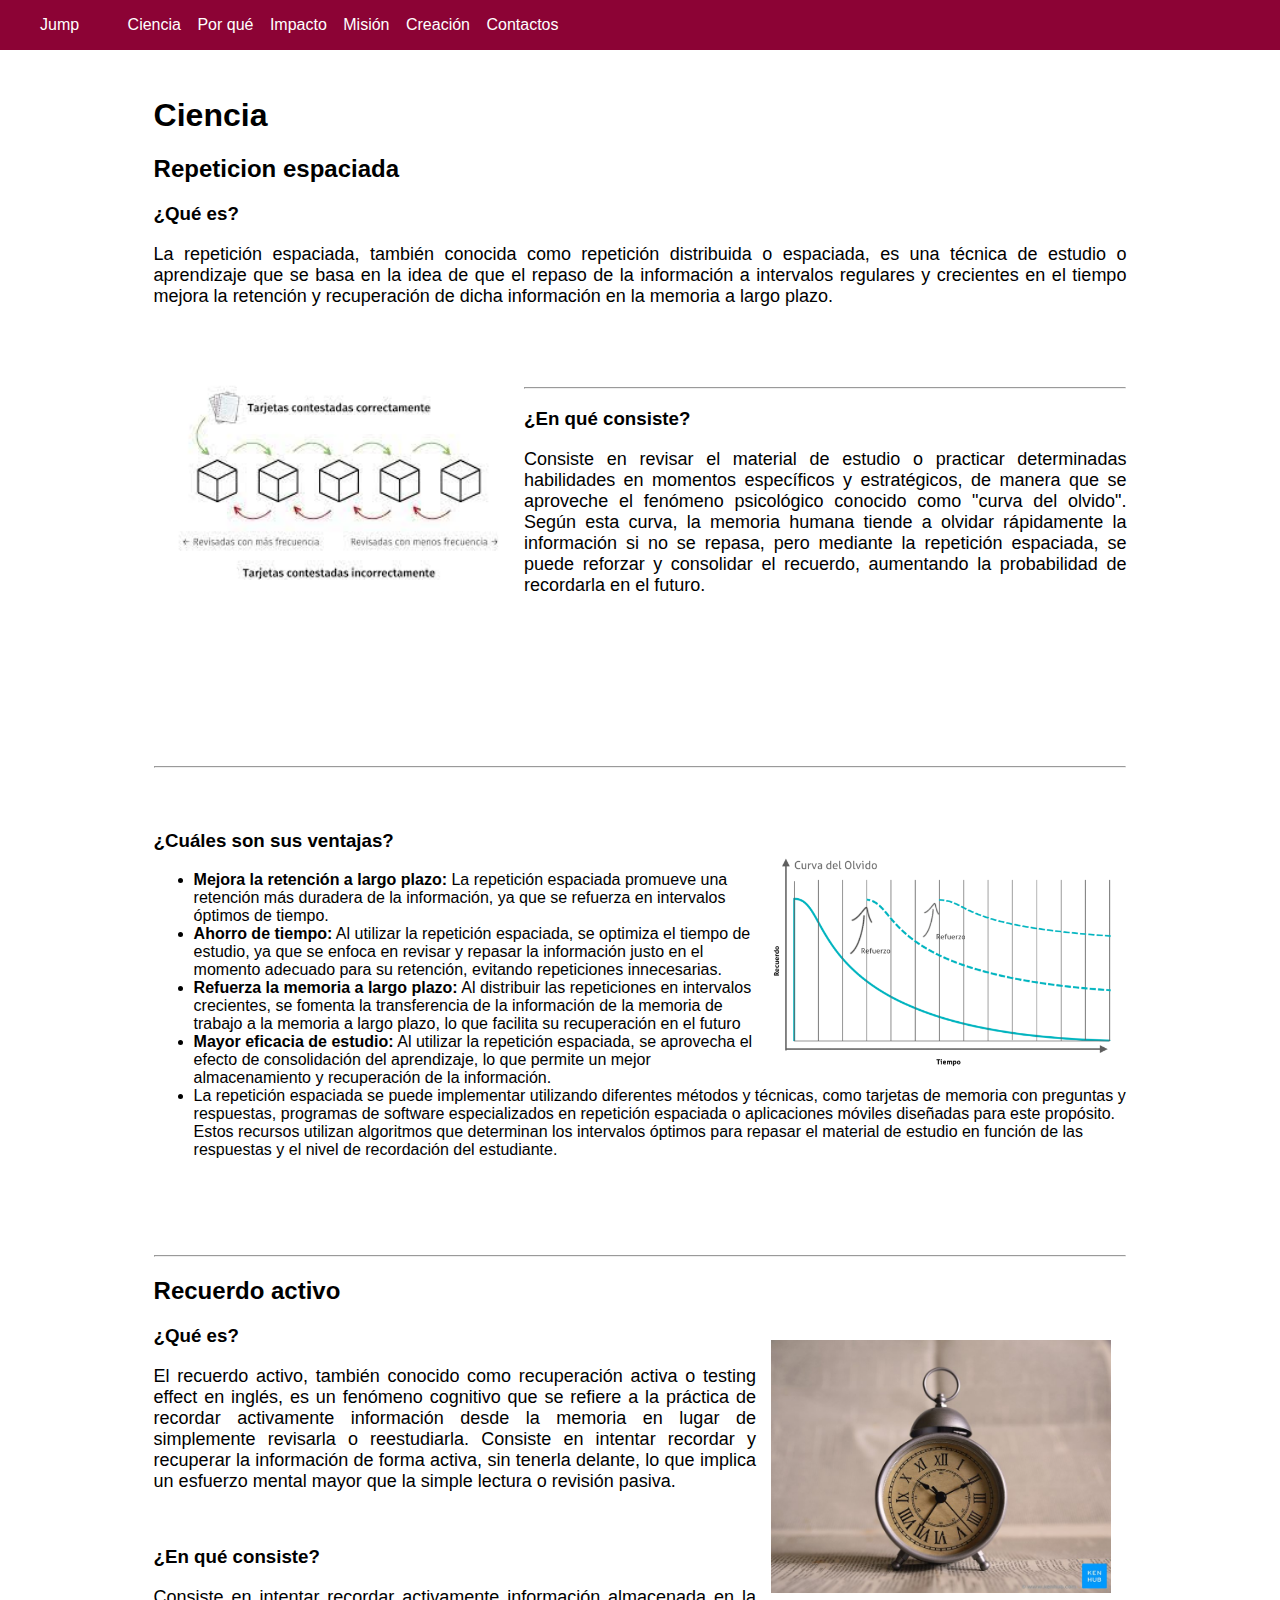
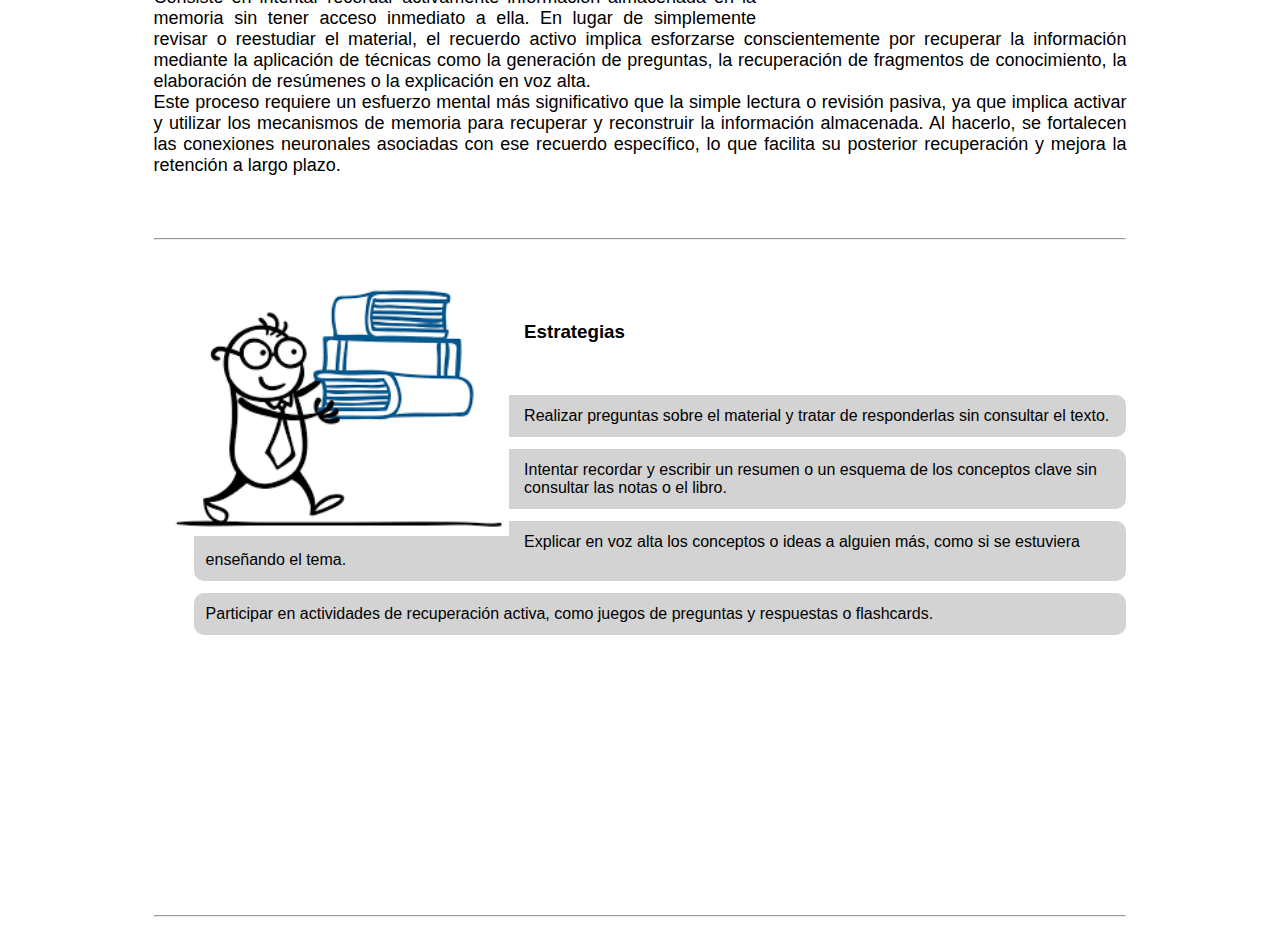
<file: ciencia.html>
<html>
  <head>
    <link rel="stylesheet" href="global.css" />
    <link rel="stylesheet" href="ciencia.css" />
  </head>
  <body>
    <header>
      <nav>
        <ul>
          <li><a href="index.html" id="main-logo">Jump</a></li>
          <li><a href="ciencia.html">Ciencia</a></li>
          <li><a href="justificacion.html">Por qué</a></li>
          <li><a href="resultados.html">Impacto</a></li>
          <li><a href="mision.html">Misión</a></li>
          <li><a href="creacion.html">Creación</a></li>
          <li><a href="#contactos">Contactos</a></li>
        </ul>
      </nav>
    </header>
    <main>
      <h1>Ciencia</h1>
      <div>
        <h2>Repeticion espaciada</h2>
        <div>
          <h3>¿Qué es?</h3>
          <p>
            La repetición espaciada, también conocida como repetición
            distribuida o espaciada, es una técnica de estudio o aprendizaje que
            se basa en la idea de que el repaso de la información a intervalos
            regulares y crecientes en el tiempo mejora la retención y
            recuperación de dicha información en la memoria a largo plazo.
          </p>
          <br /><br />
          <img
            src="recursos/3.jpg"
            style="width: 35%; float: left; padding: 15px"
          />
          <br />
        </div>
        <hr />
        <div>
          <h3>¿En qué consiste?</h3>
          <p>
            Consiste en revisar el material de estudio o practicar determinadas
            habilidades en momentos específicos y estratégicos, de manera que se
            aproveche el fenómeno psicológico conocido como "curva del olvido".
            Según esta curva, la memoria humana tiende a olvidar rápidamente la
            información si no se repasa, pero mediante la repetición espaciada,
            se puede reforzar y consolidar el recuerdo, aumentando la
            probabilidad de recordarla en el futuro.
          </p>
          <br /><br /><br /><br /><br /><br /><br /><br />
          <hr />
          <br /><br />
        </div>
        <div>
          <img
            src="recursos/8.png"
            style="width: 35%; float: right; padding: 15px"
          />
          <h3>¿Cuáles son sus ventajas?</h3>

          <ul>
            <li>
              <b>Mejora la retención a largo plazo:</b> La repetición espaciada
              promueve una retención más duradera de la información, ya que se
              refuerza en intervalos óptimos de tiempo.
            </li>
            <li>
              <b>Ahorro de tiempo:</b> Al utilizar la repetición espaciada, se
              optimiza el tiempo de estudio, ya que se enfoca en revisar y
              repasar la información justo en el momento adecuado para su
              retención, evitando repeticiones innecesarias.
            </li>
            <li>
              <b>Refuerza la memoria a largo plazo:</b> Al distribuir las
              repeticiones en intervalos crecientes, se fomenta la transferencia
              de la información de la memoria de trabajo a la memoria a largo
              plazo, lo que facilita su recuperación en el futuro
            </li>
            <li>
              <b>Mayor eficacia de estudio:</b> Al utilizar la repetición
              espaciada, se aprovecha el efecto de consolidación del
              aprendizaje, lo que permite un mejor almacenamiento y recuperación
              de la información.
            </li>
            <li>
              La repetición espaciada se puede implementar utilizando diferentes
              métodos y técnicas, como tarjetas de memoria con preguntas y
              respuestas, programas de software especializados en repetición
              espaciada o aplicaciones móviles diseñadas para este propósito.
              Estos recursos utilizan algoritmos que determinan los intervalos
              óptimos para repasar el material de estudio en función de las
              respuestas y el nivel de recordación del estudiante.
            </li>
          </ul>
        </div>
      </div>
      <br /><br /><br /><br />
      <hr />
      <div>
        <h2>Recuerdo activo</h2>
        <img
          src="recursos/r.jpg"
          style="width: 35%; float: right; padding: 15px"
        />
        <h3>¿Qué es?</h3>
        <p>
          El recuerdo activo, también conocido como recuperación activa o
          testing effect en inglés, es un fenómeno cognitivo que se refiere a la
          práctica de recordar activamente información desde la memoria en lugar
          de simplemente revisarla o reestudiarla. Consiste en intentar recordar
          y recuperar la información de forma activa, sin tenerla delante, lo
          que implica un esfuerzo mental mayor que la simple lectura o revisión
          pasiva.
        </p>
        <br />
        <h3>¿En qué consiste?</h3>
        <p>
          Consiste en intentar recordar activamente información almacenada en la
          memoria sin tener acceso inmediato a ella. En lugar de simplemente
          revisar o reestudiar el material, el recuerdo activo implica
          esforzarse conscientemente por recuperar la información mediante la
          aplicación de técnicas como la generación de preguntas, la
          recuperación de fragmentos de conocimiento, la elaboración de
          resúmenes o la explicación en voz alta.<br />

          Este proceso requiere un esfuerzo mental más significativo que la
          simple lectura o revisión pasiva, ya que implica activar y utilizar
          los mecanismos de memoria para recuperar y reconstruir la información
          almacenada. Al hacerlo, se fortalecen las conexiones neuronales
          asociadas con ese recuerdo específico, lo que facilita su posterior
          recuperación y mejora la retención a largo plazo.
        </p>
        <br /><br />
        <hr />
        <br />
        <img
          src="recursos/6.png"
          style="width: 35%; float: left; padding: 15px"
        />
        <br /><br />
        <h3>Estrategias</h3>
        <br />
        <ol>
          <li>
            Realizar preguntas sobre el material y tratar de responderlas sin
            consultar el texto.
          </li>
          <li>
            Intentar recordar y escribir un resumen o un esquema de los
            conceptos clave sin consultar las notas o el libro.
          </li>
          <li>
            Explicar en voz alta los conceptos o ideas a alguien más, como si se
            estuviera enseñando el tema.
          </li>
          <li>
            Participar en actividades de recuperación activa, como juegos de
            preguntas y respuestas o flashcards.
          </li>
          <br /><br /><br /><br /><br /><br /><br /><br /><br /><br /><br /><br /><br /><br />
        </ol>
        <hr />
      </div>
    </main>
  </body>
</html>
</file>
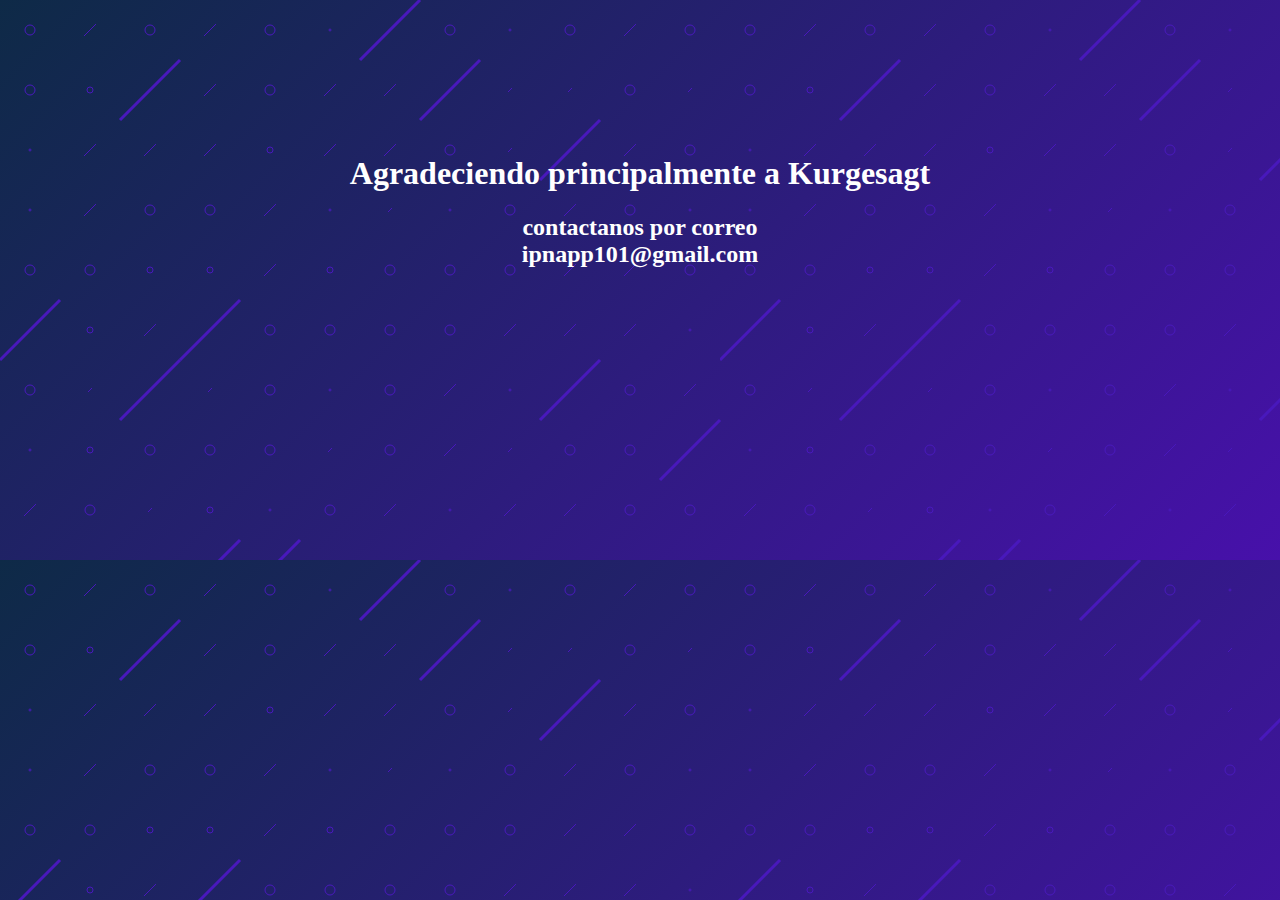
<file: contacto.html>
<html>
<head>
<link rel="stylesheet" href="estilo1.css">
</head>
<body text=white>
 <br><br><br><br><br><br><br><h1 align="center"> Agradeciendo principalmente a Kurgesagt</h1>
 <h2 align="center"> contactanos por correo <br> <b>ipnapp101@gmail.com</b> </h2>
</body>
</html>
</file>
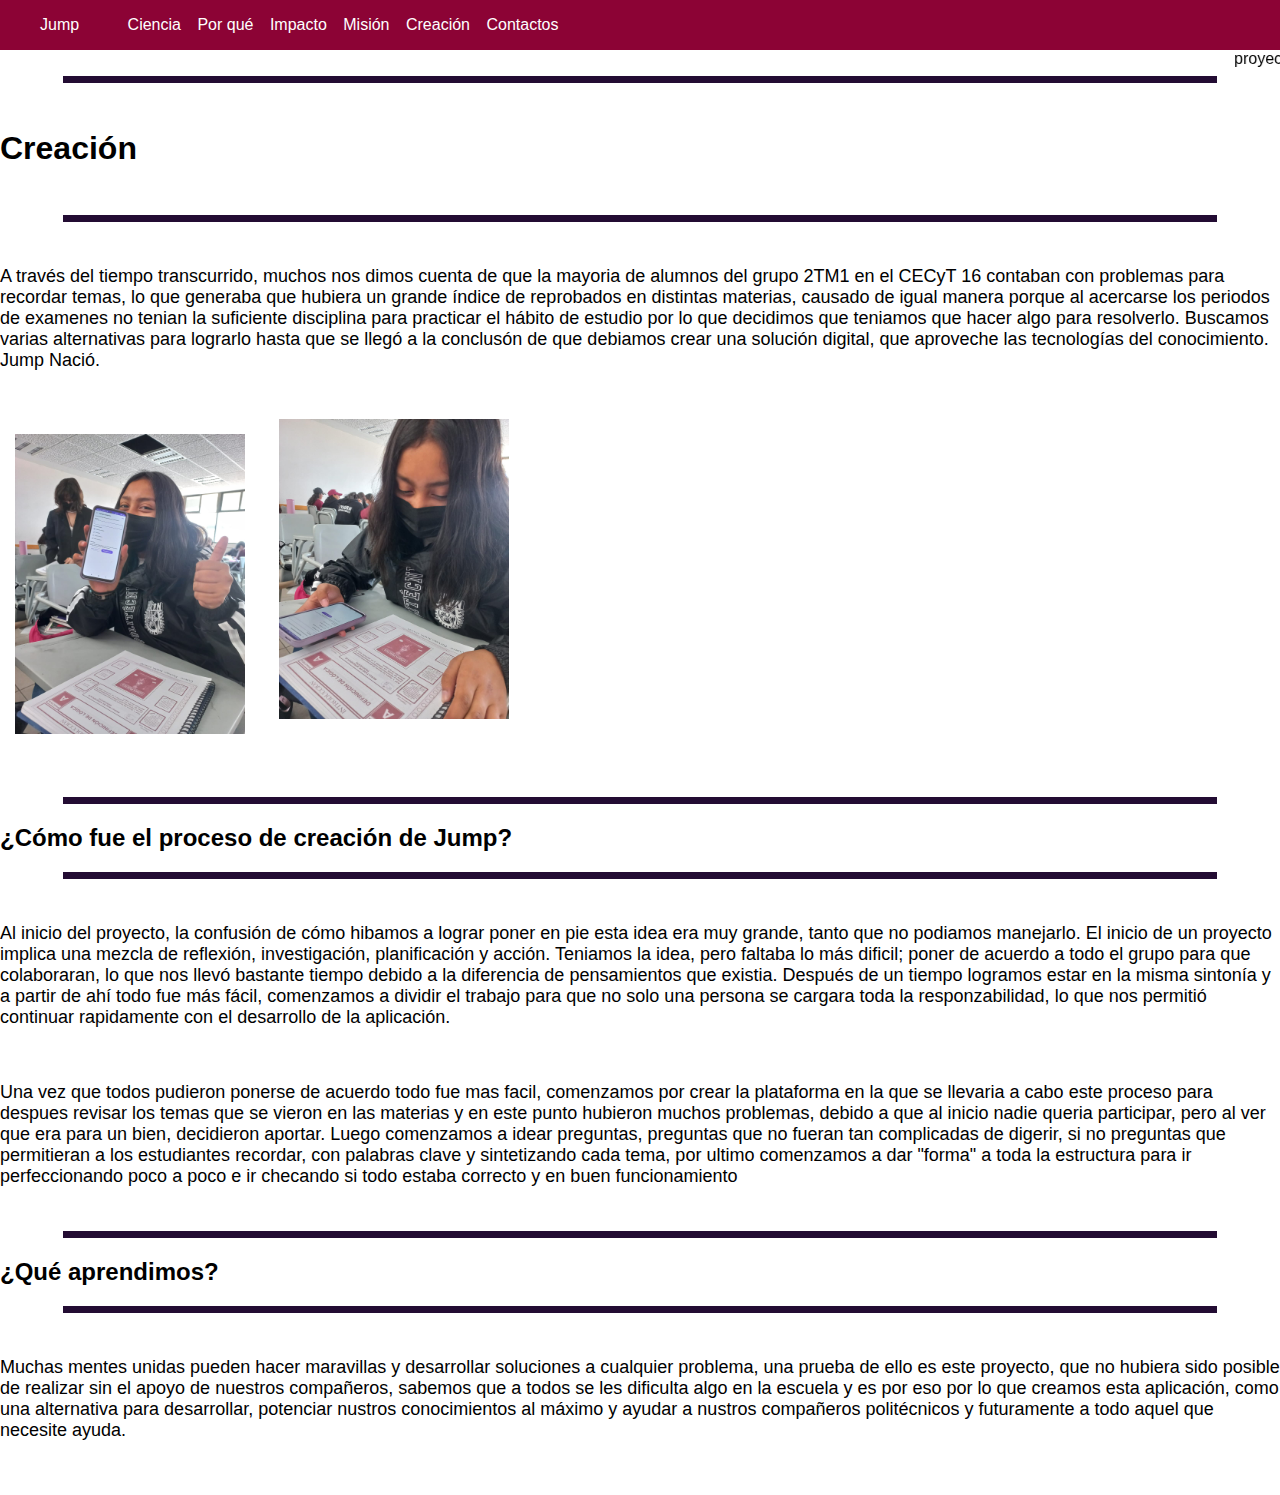
<file: creacion.html>
<html>
  <head>
    <title>hobbies fanny</title>
    <link href="global.css" rel="stylesheet" />
  </head>
  <body>
    <header>
      <nav>
        <ul>
          <li><a href="index.html" id="main-logo">Jump</a></li>
          <li><a href="ciencia.html">Ciencia</a></li>
          <li><a href="justificacion.html">Por qué</a></li>
          <li><a href="resultados.html">Impacto</a></li>
          <li><a href="mision.html">Misión</a></li>
          <li><a href="creacion.html">Creación</a></li>
          <li><a href="#contactos">Contactos</a></li>
        </ul>
      </nav>
    </header>
    <marquee direction="left"
      >proyecto para contribuir al aprendizaje de los alumnos "JUMP"</marquee
    >

    <hr COLOR="230C33" size="7%" width="90%" />
    <br />

    <h1>Creación</h1>
    <br />
    <hr COLOR="230C33" size="7%" width="90%" />
    <br />

    <p>
      A través del tiempo transcurrido, muchos nos dimos cuenta de que la
      mayoria de alumnos del grupo 2TM1 en el CECyT 16 contaban con problemas
      para recordar temas, lo que generaba que hubiera un grande índice de
      reprobados en distintas materias, causado de igual manera porque al
      acercarse los periodos de examenes no tenian la suficiente disciplina para
      practicar el hábito de estudio por lo que decidimos que teniamos que hacer
      algo para resolverlo. Buscamos varias alternativas para lograrlo hasta que
      se llegó a la conclusón de que debiamos crear una solución digital, que
      aproveche las tecnologías del conocimiento. Jump Nació.
    </p>

    <img
      src="E.jpg"
      alt="Arleth probando nuestra aplicación"
      width="230"
      height="300"
      hspace="15"
      vspace="15"
    />
    <img
      src="D.jpg"
      alt="Arleth sacando información de las tablas de verdad"
      width="230"
      height="300"
      hspace="15"
      vspace="30"
    />
    <br />
    <br />
    <br />
    <hr COLOR="230C33" size="7%" width="90%" />
    <h2>¿Cómo fue el proceso de creación de Jump?</h2>
    <hr COLOR="230C33" size="7%" width="90%" />
    <br />
    <p>
      Al inicio del proyecto, la confusión de cómo hibamos a lograr poner en pie
      esta idea era muy grande, tanto que no podiamos manejarlo. El inicio de un
      proyecto implica una mezcla de reflexión, investigación, planificación y
      acción. Teniamos la idea, pero faltaba lo más dificil; poner de acuerdo a
      todo el grupo para que colaboraran, lo que nos llevó bastante tiempo
      debido a la diferencia de pensamientos que existia. Después de un tiempo
      logramos estar en la misma sintonía y a partir de ahí todo fue más fácil,
      comenzamos a dividir el trabajo para que no solo una persona se cargara
      toda la responzabilidad, lo que nos permitió continuar rapidamente con el
      desarrollo de la aplicación.
    </p>
    <br />
    <p>
      Una vez que todos pudieron ponerse de acuerdo todo fue mas facil,
      comenzamos por crear la plataforma en la que se llevaria a cabo este
      proceso para despues revisar los temas que se vieron en las materias y en
      este punto hubieron muchos problemas, debido a que al inicio nadie queria
      participar, pero al ver que era para un bien, decidieron aportar. Luego
      comenzamos a idear preguntas, preguntas que no fueran tan complicadas de
      digerir, si no preguntas que permitieran a los estudiantes recordar, con
      palabras clave y sintetizando cada tema, por ultimo comenzamos a dar
      "forma" a toda la estructura para ir perfeccionando poco a poco e ir
      checando si todo estaba correcto y en buen funcionamiento
    </p>

    <br />
    <hr COLOR="230C33" size="7%" width="90%" />
    <h2>¿Qué aprendimos?</h2>
    <hr COLOR="230C33" size="7%" width="90%" />
    <br />
    <p>
      Muchas mentes unidas pueden hacer maravillas y desarrollar soluciones a
      cualquier problema, una prueba de ello es este proyecto, que no hubiera
      sido posible de realizar sin el apoyo de nuestros compañeros, sabemos que
      a todos se les dificulta algo en la escuela y es por eso por lo que
      creamos esta aplicación, como una alternativa para desarrollar, potenciar
      nustros conocimientos al máximo y ayudar a nustros compañeros politécnicos
      y futuramente a todo aquel que necesite ayuda.
    </p>
    <br /><br />
  </body>
</html>
</file>
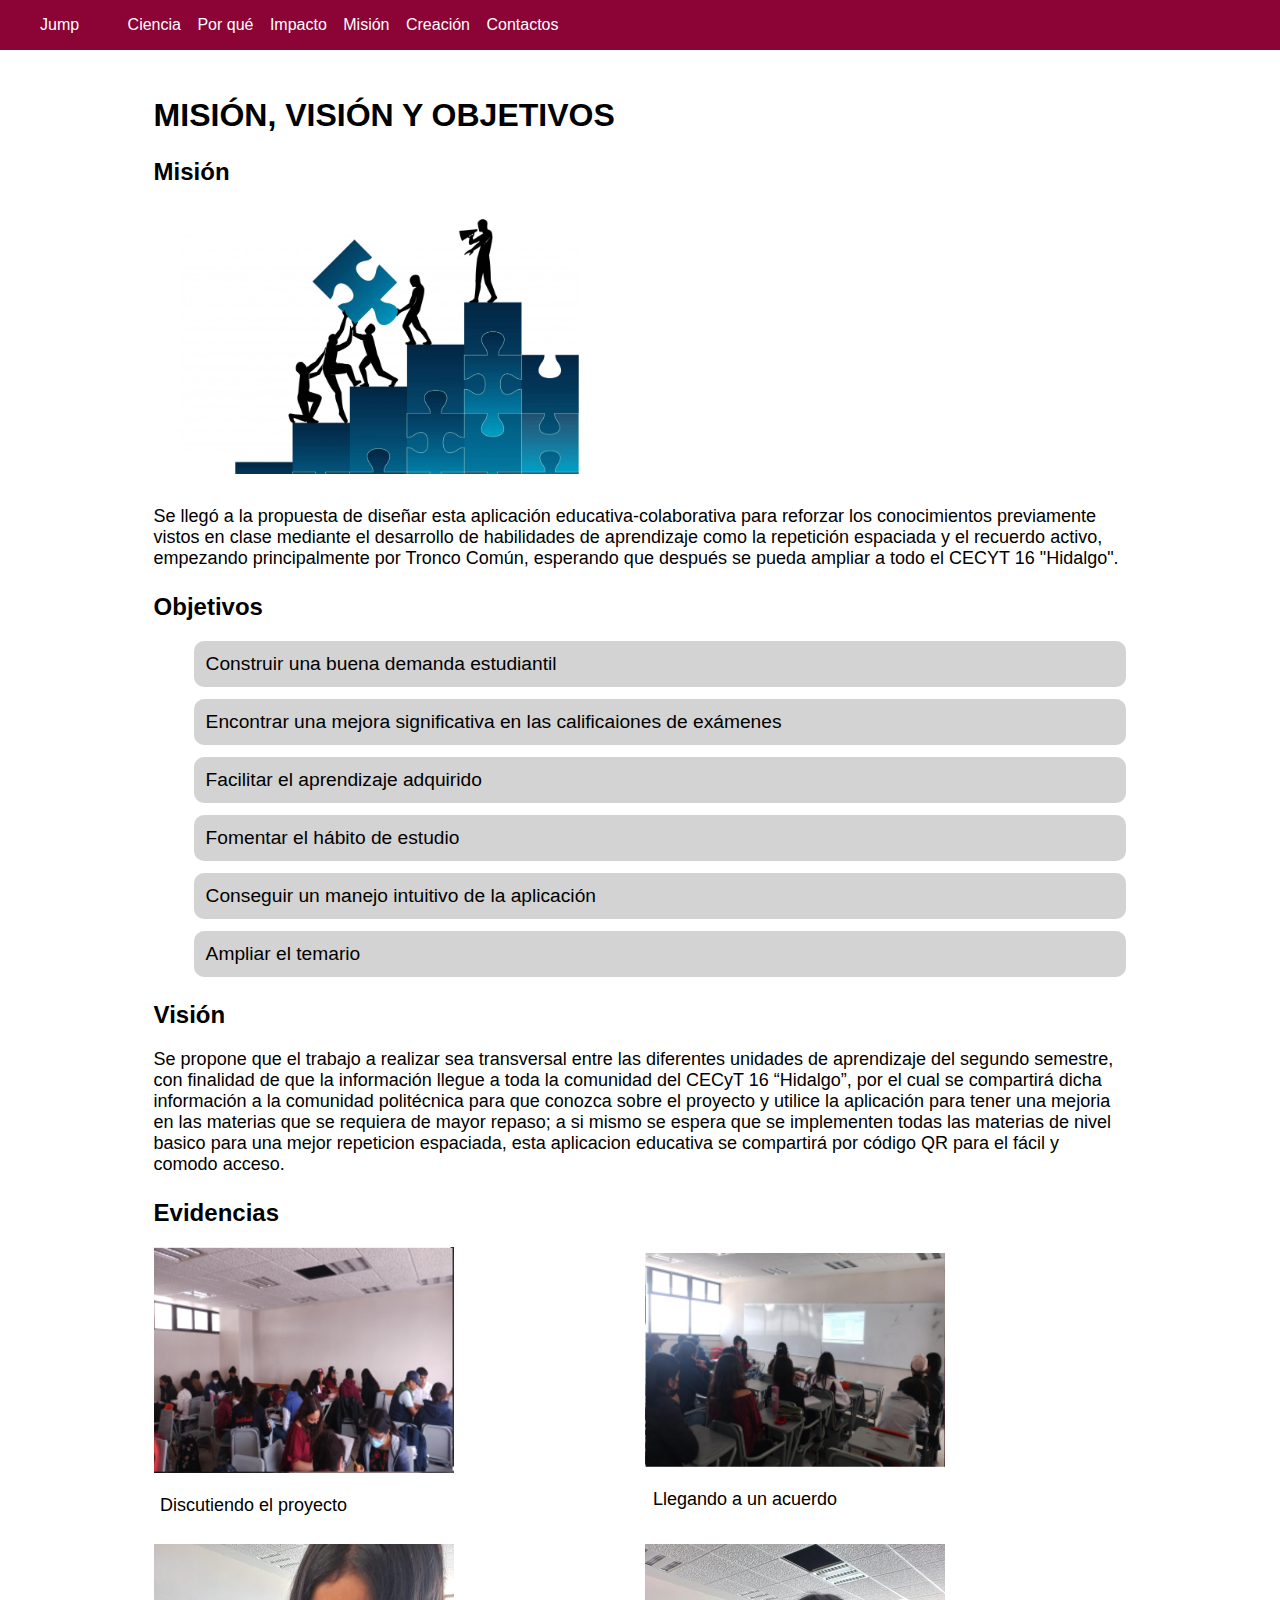
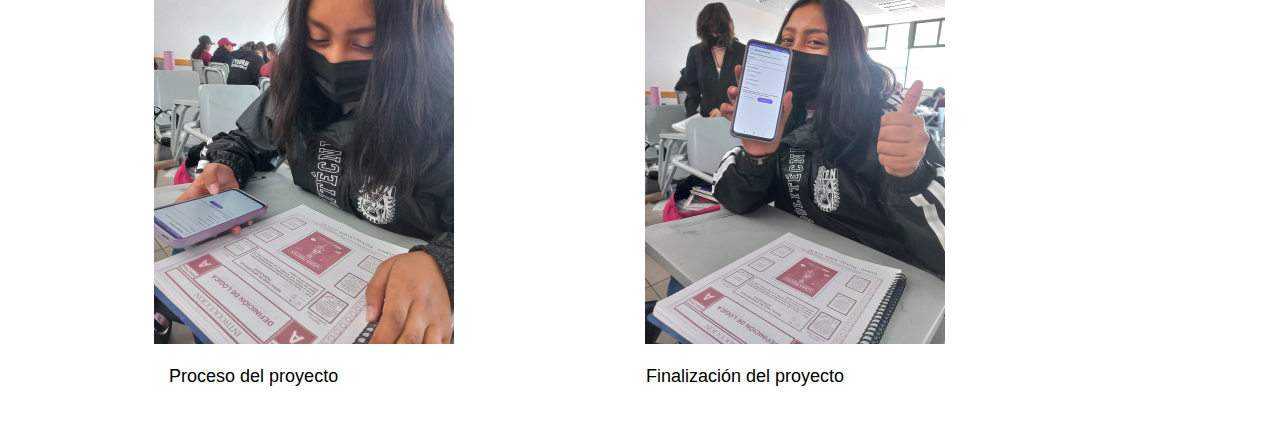
<file: mision.html>
<!DOCTYPE html>
<html>
  <head>
    <title>Objetivos, Mision y Vision</title>
    <link href="global.css" rel="stylesheet" />
    <link href="mision.css" rel="stylesheet" />
  </head>
  <body>
    <header>
      <nav>
        <ul>
          <li><a href="index.html" id="main-logo">Jump</a></li>
          <li><a href="ciencia.html">Ciencia</a></li>
          <li><a href="justificacion.html">Por qué</a></li>
          <li><a href="resultados.html">Impacto</a></li>
          <li><a href="mision.html">Misión</a></li>
          <li><a href="creacion.html">Creación</a></li>
          <li><a href="#contactos">Contactos</a></li>
        </ul>
      </nav>
    </header>
    <main>
      <h1>MISIÓN, VISIÓN Y OBJETIVOS</h1>
      <h2>Misión</h2>
      <img
        src="recursos/A.jpg"
        alt="Cooperacion grupal"
        width="400"
        hspace="25"
        vspace="10"
      />
      <p>
        Se llegó a la propuesta de diseñar esta aplicación
        educativa-colaborativa para reforzar los conocimientos previamente
        vistos en clase mediante el desarrollo de habilidades de aprendizaje
        como la repetición espaciada y el recuerdo activo, empezando
        principalmente por Tronco Común, esperando que después se pueda ampliar
        a todo el CECYT 16 "Hidalgo".
      </p>

      <h2>Objetivos</h2>
      <ul id="objetivos">
        <li>Construir una buena demanda estudiantil</li>
        <li>
          Encontrar una mejora significativa en las calificaiones de exámenes
        </li>
        <li>Facilitar el aprendizaje adquirido</li>
        <li>Fomentar el hábito de estudio</li>
        <li>Conseguir un manejo intuitivo de la aplicación</li>
        <li>Ampliar el temario</li>
      </ul>

      <h2>Visión</h2>
      <p>
        Se propone que el trabajo a realizar sea transversal entre las
        diferentes unidades de aprendizaje del segundo semestre, con finalidad
        de que la información llegue a toda la comunidad del CECyT 16 “Hidalgo”,
        por el cual se compartirá dicha información a la comunidad politécnica
        para que conozca sobre el proyecto y utilice la aplicación para tener
        una mejoria en las materias que se requiera de mayor repaso; a si mismo
        se espera que se implementen todas las materias de nivel basico para una
        mejor repeticion espaciada, esta aplicacion educativa se compartirá por
        código QR para el fácil y comodo acceso.
      </p>
      <h2>Evidencias</h2>
      <div id="gallery">
        <div class="card-item">
          <img src="recursos/dos.png" width="300px" />
          <p>Discutiendo el proyecto</p>
        </div>
        <div class="card-item">
          <img src="recursos/uno.png" width="300px" />
          <p>Llegando a un acuerdo</p>
        </div>
        <div class="card-item">
          <img src="recursos/D.jpg" width="300px" />
          <p>Proceso del proyecto</p>
        </div>
        <div class="card-item">
          <img src="recursos/E.jpg" width="300px" />
          <p>Finalización del proyecto</p>
        </div>
      </div>
    </main>
  </body>
</html>
</file>
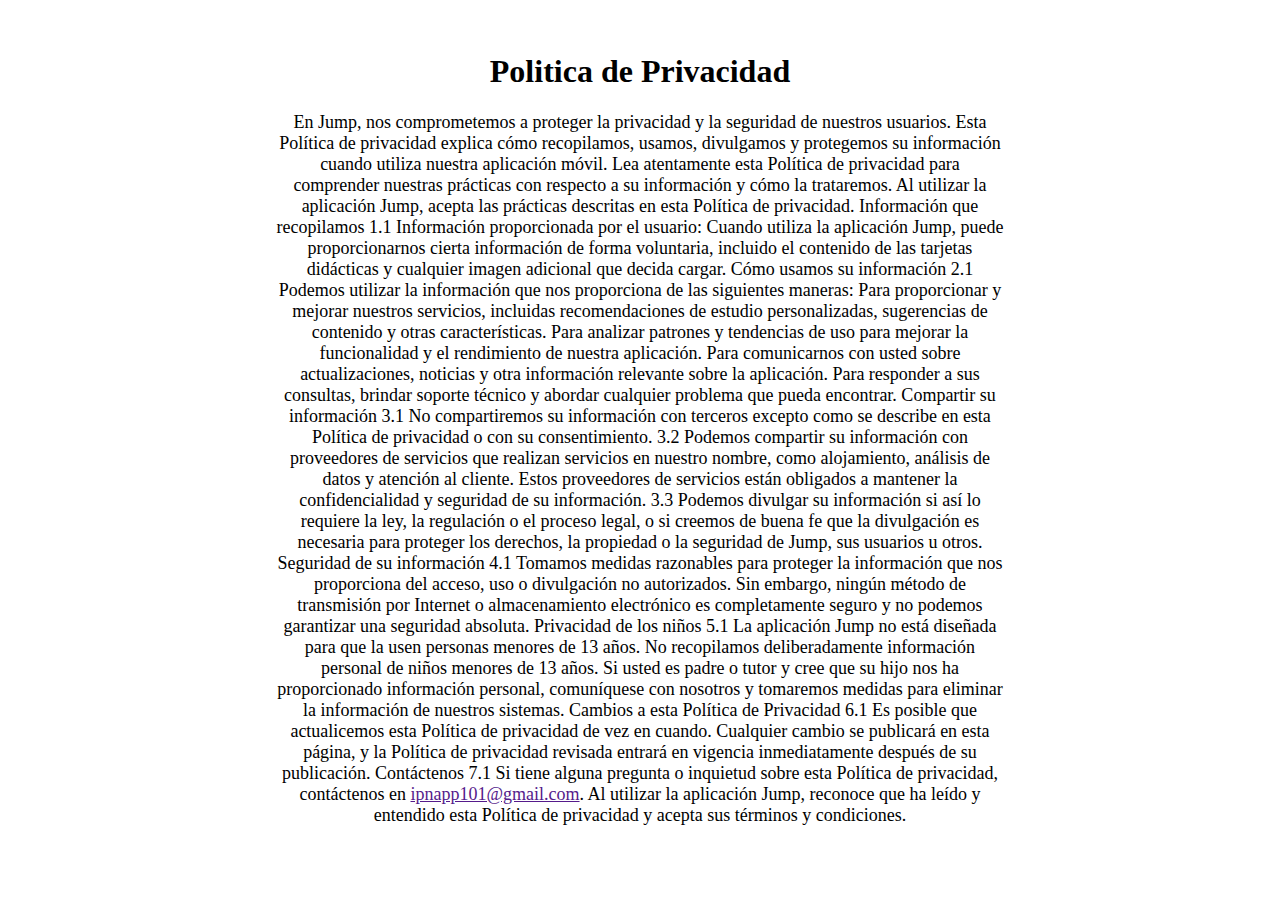
<file: privacy_policy.html>
<!DOCTYPE html>
<html>
  <head>
    <title>Politica de privacidad</title>
    <link href="privacy_policy.css" rel="stylesheet">
  </head>
  <body>
    <h1>Politica de Privacidad</h1>
    <p>
      En Jump, nos comprometemos a proteger la privacidad y la seguridad de
      nuestros usuarios. Esta Política de privacidad explica cómo recopilamos,
      usamos, divulgamos y protegemos su información cuando utiliza nuestra
      aplicación móvil. Lea atentamente esta Política de
      privacidad para comprender nuestras prácticas con respecto a su
      información y cómo la trataremos. Al utilizar la aplicación Jump, acepta
      las prácticas descritas en esta Política de privacidad. Información que
      recopilamos 1.1 Información proporcionada por el usuario: Cuando utiliza
      la aplicación Jump, puede proporcionarnos cierta información de forma
      voluntaria, incluido el contenido de las tarjetas didácticas y cualquier
      imagen adicional que decida cargar. Cómo usamos su información 2.1 Podemos
      utilizar la información que nos proporciona de las siguientes maneras:
      Para proporcionar y mejorar nuestros servicios, incluidas recomendaciones
      de estudio personalizadas, sugerencias de contenido y otras
      características. Para analizar patrones y tendencias de uso para mejorar
      la funcionalidad y el rendimiento de nuestra aplicación. Para comunicarnos
      con usted sobre actualizaciones, noticias y otra información relevante
      sobre la aplicación. Para responder a sus consultas, brindar soporte
      técnico y abordar cualquier problema que pueda encontrar. Compartir su
      información 3.1 No compartiremos su información con terceros excepto como
      se describe en esta Política de privacidad o con su consentimiento. 3.2
      Podemos compartir su información con proveedores de servicios que realizan
      servicios en nuestro nombre, como alojamiento, análisis de datos y
      atención al cliente. Estos proveedores de servicios están obligados a
      mantener la confidencialidad y seguridad de su información. 3.3 Podemos
      divulgar su información si así lo requiere la ley, la regulación o el
      proceso legal, o si creemos de buena fe que la divulgación es necesaria
      para proteger los derechos, la propiedad o la seguridad de Jump, sus
      usuarios u otros. Seguridad de su información 4.1 Tomamos medidas
      razonables para proteger la información que nos proporciona del acceso,
      uso o divulgación no autorizados. Sin embargo, ningún método de
      transmisión por Internet o almacenamiento electrónico es completamente
      seguro y no podemos garantizar una seguridad absoluta. Privacidad de los
      niños 5.1 La aplicación Jump no está diseñada para que la usen personas
      menores de 13 años. No recopilamos deliberadamente información personal de
      niños menores de 13 años. Si usted es padre o tutor y cree que su hijo nos
      ha proporcionado información personal, comuníquese con nosotros y
      tomaremos medidas para eliminar la información de nuestros sistemas.
      Cambios a esta Política de Privacidad 6.1 Es posible que actualicemos esta
      Política de privacidad de vez en cuando. Cualquier cambio se publicará en
      esta página, y la Política de privacidad revisada entrará en vigencia
      inmediatamente después de su publicación. Contáctenos 7.1 Si tiene alguna
      pregunta o inquietud sobre esta Política de privacidad, contáctenos en
      <a href="">ipnapp101@gmail.com</a>. Al utilizar la aplicación Jump,
      reconoce que ha leído y entendido esta Política de privacidad y acepta sus
      términos y condiciones.
    </p>
  </body>
</html>
</file>
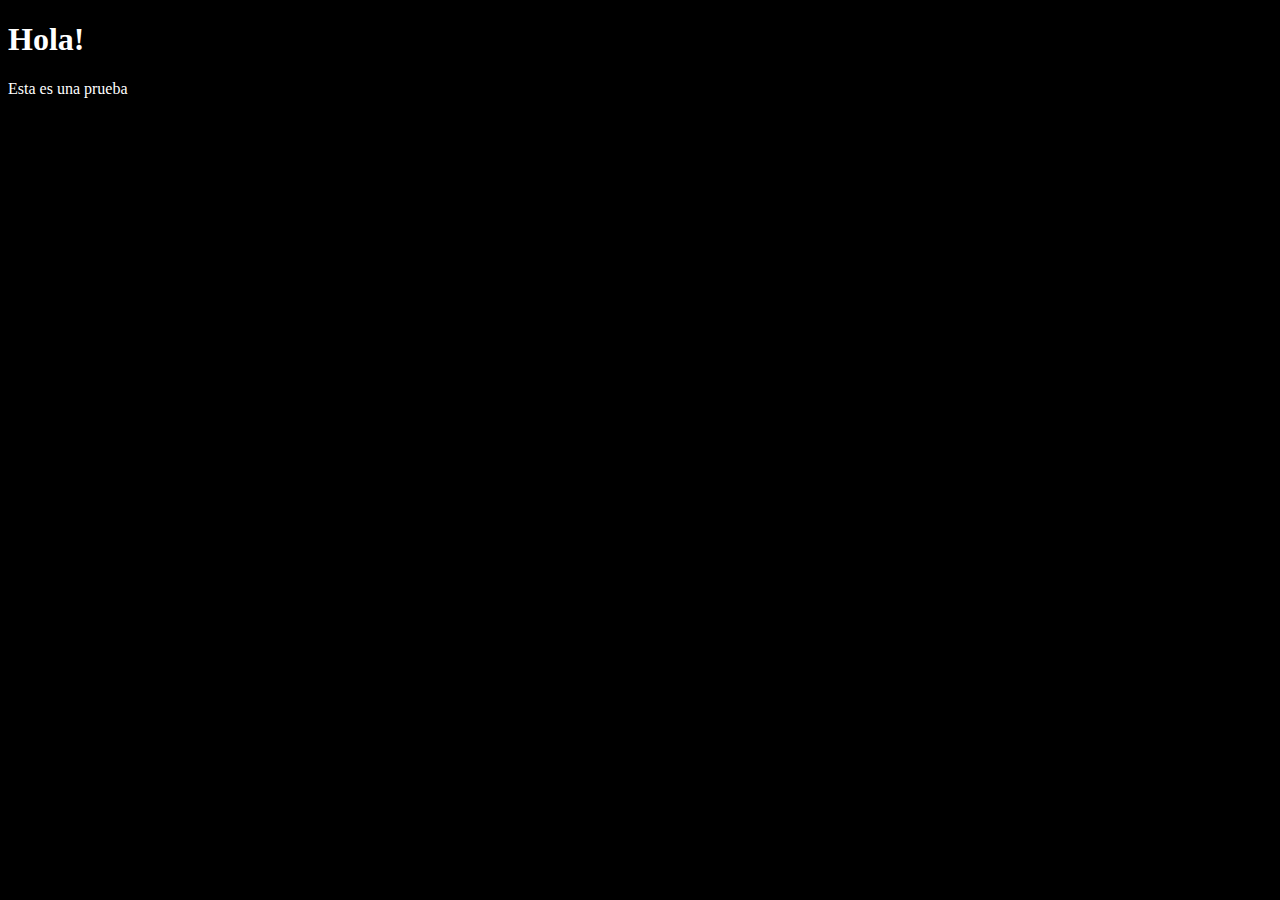
<file: prueba.html>
<!DOCTYPE html>
<html>
  <head>
    <title>Prueba</title>
    <link href="prueba.css" rel="stylesheet" />
  </head>
  <body>
    <header></header>
    <main>
      <h1>Hola!</h1>
      <p>Esta es una prueba</p>
    </main>
  </body>
</html>
</file>
<file: global.css>
* {
    font-family: sans-serif;
}

p {
    font-size: large;
}

body {
    padding: 0;
    margin: 0;
}

nav {
  display: flex;
  color: white;
  background-color: #8C0335;
}
  
nav li {
  color: white;
  display: inline-block;
  margin-right: 12px;
}
  
nav a, nav a:visited, nav a:active {
  color: white;
  text-decoration: none;
}

#main-logo {
  margin-right: 32px;
}
</file>
<file: ciencia.css>
main {
    padding: 2% 12%;
}

p {
    text-align: justify;
}

ol {
    text-align: start;
    list-style-type: none;
}

ol li {
    background-color: lightgrey;
    padding: 12px;
    margin-bottom: 12px;
    border-radius: 10px;
}
</file>
<file: estilo1.css>
body{background-image: url("data:image/svg+xml,%3csvg xmlns='http://www.w3.org/2000/svg' version='1.1' xmlns:xlink='http://www.w3.org/1999/xlink' xmlns:svgjs='http://svgjs.dev/svgjs' width='1440' height='560' preserveAspectRatio='none' viewBox='0 0 1440 560'%3e%3cg mask='url(%26quot%3b%23SvgjsMask1321%26quot%3b)' fill='none'%3e%3crect width='1440' height='560' x='0' y='0' fill='url(%26quot%3b%23SvgjsLinearGradient1322%26quot%3b)'%3e%3c/rect%3e%3cuse xlink:href='%23SvgjsSymbol1329' x='0' y='0'%3e%3c/use%3e%3cuse xlink:href='%23SvgjsSymbol1329' x='720' y='0'%3e%3c/use%3e%3c/g%3e%3cdefs%3e%3cmask id='SvgjsMask1321'%3e%3crect width='1440' height='560' fill='white'%3e%3c/rect%3e%3c/mask%3e%3clinearGradient x1='15.28%25' y1='-39.29%25' x2='84.72%25' y2='139.29%25' gradientUnits='userSpaceOnUse' id='SvgjsLinearGradient1322'%3e%3cstop stop-color='%230e2a47' offset='0'%3e%3c/stop%3e%3cstop stop-color='rgba(76%2c 14%2c 179%2c 1)' offset='1'%3e%3c/stop%3e%3c/linearGradient%3e%3cpath d='M-1 0 a1 1 0 1 0 2 0 a1 1 0 1 0 -2 0z' id='SvgjsPath1324'%3e%3c/path%3e%3cpath d='M-3 0 a3 3 0 1 0 6 0 a3 3 0 1 0 -6 0z' id='SvgjsPath1327'%3e%3c/path%3e%3cpath d='M-5 0 a5 5 0 1 0 10 0 a5 5 0 1 0 -10 0z' id='SvgjsPath1323'%3e%3c/path%3e%3cpath d='M2 -2 L-2 2z' id='SvgjsPath1328'%3e%3c/path%3e%3cpath d='M6 -6 L-6 6z' id='SvgjsPath1326'%3e%3c/path%3e%3cpath d='M30 -30 L-30 30z' id='SvgjsPath1325'%3e%3c/path%3e%3c/defs%3e%3csymbol id='SvgjsSymbol1329'%3e%3cuse xlink:href='%23SvgjsPath1323' x='30' y='30' stroke='rgba(72%2c 24%2c 188%2c 1)'%3e%3c/use%3e%3cuse xlink:href='%23SvgjsPath1323' x='30' y='90' stroke='rgba(72%2c 24%2c 188%2c 1)'%3e%3c/use%3e%3cuse xlink:href='%23SvgjsPath1324' x='30' y='150' stroke='rgba(72%2c 24%2c 188%2c 1)'%3e%3c/use%3e%3cuse xlink:href='%23SvgjsPath1324' x='30' y='210' stroke='rgba(72%2c 24%2c 188%2c 1)'%3e%3c/use%3e%3cuse xlink:href='%23SvgjsPath1323' x='30' y='270' stroke='rgba(72%2c 24%2c 188%2c 1)'%3e%3c/use%3e%3cuse xlink:href='%23SvgjsPath1325' x='30' y='330' stroke='rgba(72%2c 24%2c 188%2c 1)' stroke-width='3'%3e%3c/use%3e%3cuse xlink:href='%23SvgjsPath1323' x='30' y='390' stroke='rgba(72%2c 24%2c 188%2c 1)'%3e%3c/use%3e%3cuse xlink:href='%23SvgjsPath1324' x='30' y='450' stroke='rgba(72%2c 24%2c 188%2c 1)'%3e%3c/use%3e%3cuse xlink:href='%23SvgjsPath1326' x='30' y='510' stroke='rgba(72%2c 24%2c 188%2c 1)'%3e%3c/use%3e%3cuse xlink:href='%23SvgjsPath1324' x='30' y='570' stroke='rgba(72%2c 24%2c 188%2c 1)'%3e%3c/use%3e%3cuse xlink:href='%23SvgjsPath1326' x='90' y='30' stroke='rgba(72%2c 24%2c 188%2c 1)'%3e%3c/use%3e%3cuse xlink:href='%23SvgjsPath1327' x='90' y='90' stroke='rgba(72%2c 24%2c 188%2c 1)'%3e%3c/use%3e%3cuse xlink:href='%23SvgjsPath1326' x='90' y='150' stroke='rgba(72%2c 24%2c 188%2c 1)'%3e%3c/use%3e%3cuse xlink:href='%23SvgjsPath1326' x='90' y='210' stroke='rgba(72%2c 24%2c 188%2c 1)'%3e%3c/use%3e%3cuse xlink:href='%23SvgjsPath1323' x='90' y='270' stroke='rgba(72%2c 24%2c 188%2c 1)'%3e%3c/use%3e%3cuse xlink:href='%23SvgjsPath1327' x='90' y='330' stroke='rgba(72%2c 24%2c 188%2c 1)'%3e%3c/use%3e%3cuse xlink:href='%23SvgjsPath1328' x='90' y='390' stroke='rgba(72%2c 24%2c 188%2c 1)'%3e%3c/use%3e%3cuse xlink:href='%23SvgjsPath1327' x='90' y='450' stroke='rgba(72%2c 24%2c 188%2c 1)'%3e%3c/use%3e%3cuse xlink:href='%23SvgjsPath1323' x='90' y='510' stroke='rgba(72%2c 24%2c 188%2c 1)'%3e%3c/use%3e%3cuse xlink:href='%23SvgjsPath1328' x='90' y='570' stroke='rgba(72%2c 24%2c 188%2c 1)'%3e%3c/use%3e%3cuse xlink:href='%23SvgjsPath1323' x='150' y='30' stroke='rgba(72%2c 24%2c 188%2c 1)'%3e%3c/use%3e%3cuse xlink:href='%23SvgjsPath1325' x='150' y='90' stroke='rgba(72%2c 24%2c 188%2c 1)' stroke-width='3'%3e%3c/use%3e%3cuse xlink:href='%23SvgjsPath1326' x='150' y='150' stroke='rgba(72%2c 24%2c 188%2c 1)'%3e%3c/use%3e%3cuse xlink:href='%23SvgjsPath1323' x='150' y='210' stroke='rgba(72%2c 24%2c 188%2c 1)'%3e%3c/use%3e%3cuse xlink:href='%23SvgjsPath1327' x='150' y='270' stroke='rgba(72%2c 24%2c 188%2c 1)'%3e%3c/use%3e%3cuse xlink:href='%23SvgjsPath1326' x='150' y='330' stroke='rgba(72%2c 24%2c 188%2c 1)'%3e%3c/use%3e%3cuse xlink:href='%23SvgjsPath1325' x='150' y='390' stroke='rgba(72%2c 24%2c 188%2c 1)' stroke-width='3'%3e%3c/use%3e%3cuse xlink:href='%23SvgjsPath1323' x='150' y='450' stroke='rgba(72%2c 24%2c 188%2c 1)'%3e%3c/use%3e%3cuse xlink:href='%23SvgjsPath1328' x='150' y='510' stroke='rgba(72%2c 24%2c 188%2c 1)'%3e%3c/use%3e%3cuse xlink:href='%23SvgjsPath1327' x='150' y='570' stroke='rgba(72%2c 24%2c 188%2c 1)'%3e%3c/use%3e%3cuse xlink:href='%23SvgjsPath1326' x='210' y='30' stroke='rgba(72%2c 24%2c 188%2c 1)'%3e%3c/use%3e%3cuse xlink:href='%23SvgjsPath1326' x='210' y='90' stroke='rgba(72%2c 24%2c 188%2c 1)'%3e%3c/use%3e%3cuse xlink:href='%23SvgjsPath1326' x='210' y='150' stroke='rgba(72%2c 24%2c 188%2c 1)'%3e%3c/use%3e%3cuse xlink:href='%23SvgjsPath1323' x='210' y='210' stroke='rgba(72%2c 24%2c 188%2c 1)'%3e%3c/use%3e%3cuse xlink:href='%23SvgjsPath1327' x='210' y='270' stroke='rgba(72%2c 24%2c 188%2c 1)'%3e%3c/use%3e%3cuse xlink:href='%23SvgjsPath1325' x='210' y='330' stroke='rgba(72%2c 24%2c 188%2c 1)' stroke-width='3'%3e%3c/use%3e%3cuse xlink:href='%23SvgjsPath1328' x='210' y='390' stroke='rgba(72%2c 24%2c 188%2c 1)'%3e%3c/use%3e%3cuse xlink:href='%23SvgjsPath1323' x='210' y='450' stroke='rgba(72%2c 24%2c 188%2c 1)'%3e%3c/use%3e%3cuse xlink:href='%23SvgjsPath1327' x='210' y='510' stroke='rgba(72%2c 24%2c 188%2c 1)'%3e%3c/use%3e%3cuse xlink:href='%23SvgjsPath1325' x='210' y='570' stroke='rgba(72%2c 24%2c 188%2c 1)' stroke-width='3'%3e%3c/use%3e%3cuse xlink:href='%23SvgjsPath1323' x='270' y='30' stroke='rgba(72%2c 24%2c 188%2c 1)'%3e%3c/use%3e%3cuse xlink:href='%23SvgjsPath1323' x='270' y='90' stroke='rgba(72%2c 24%2c 188%2c 1)'%3e%3c/use%3e%3cuse xlink:href='%23SvgjsPath1327' x='270' y='150' stroke='rgba(72%2c 24%2c 188%2c 1)'%3e%3c/use%3e%3cuse xlink:href='%23SvgjsPath1326' x='270' y='210' stroke='rgba(72%2c 24%2c 188%2c 1)'%3e%3c/use%3e%3cuse xlink:href='%23SvgjsPath1326' x='270' y='270' stroke='rgba(72%2c 24%2c 188%2c 1)'%3e%3c/use%3e%3cuse xlink:href='%23SvgjsPath1323' x='270' y='330' stroke='rgba(72%2c 24%2c 188%2c 1)'%3e%3c/use%3e%3cuse xlink:href='%23SvgjsPath1323' x='270' y='390' stroke='rgba(72%2c 24%2c 188%2c 1)'%3e%3c/use%3e%3cuse xlink:href='%23SvgjsPath1323' x='270' y='450' stroke='rgba(72%2c 24%2c 188%2c 1)'%3e%3c/use%3e%3cuse xlink:href='%23SvgjsPath1324' x='270' y='510' stroke='rgba(72%2c 24%2c 188%2c 1)'%3e%3c/use%3e%3cuse xlink:href='%23SvgjsPath1325' x='270' y='570' stroke='rgba(72%2c 24%2c 188%2c 1)' stroke-width='3'%3e%3c/use%3e%3cuse xlink:href='%23SvgjsPath1324' x='330' y='30' stroke='rgba(72%2c 24%2c 188%2c 1)'%3e%3c/use%3e%3cuse xlink:href='%23SvgjsPath1326' x='330' y='90' stroke='rgba(72%2c 24%2c 188%2c 1)'%3e%3c/use%3e%3cuse xlink:href='%23SvgjsPath1326' x='330' y='150' stroke='rgba(72%2c 24%2c 188%2c 1)'%3e%3c/use%3e%3cuse xlink:href='%23SvgjsPath1324' x='330' y='210' stroke='rgba(72%2c 24%2c 188%2c 1)'%3e%3c/use%3e%3cuse xlink:href='%23SvgjsPath1327' x='330' y='270' stroke='rgba(72%2c 24%2c 188%2c 1)'%3e%3c/use%3e%3cuse xlink:href='%23SvgjsPath1323' x='330' y='330' stroke='rgba(72%2c 24%2c 188%2c 1)'%3e%3c/use%3e%3cuse xlink:href='%23SvgjsPath1324' x='330' y='390' stroke='rgba(72%2c 24%2c 188%2c 1)'%3e%3c/use%3e%3cuse xlink:href='%23SvgjsPath1328' x='330' y='450' stroke='rgba(72%2c 24%2c 188%2c 1)'%3e%3c/use%3e%3cuse xlink:href='%23SvgjsPath1323' x='330' y='510' stroke='rgba(72%2c 24%2c 188%2c 1)'%3e%3c/use%3e%3cuse xlink:href='%23SvgjsPath1323' x='330' y='570' stroke='rgba(72%2c 24%2c 188%2c 1)'%3e%3c/use%3e%3cuse xlink:href='%23SvgjsPath1325' x='390' y='30' stroke='rgba(72%2c 24%2c 188%2c 1)' stroke-width='3'%3e%3c/use%3e%3cuse xlink:href='%23SvgjsPath1326' x='390' y='90' stroke='rgba(72%2c 24%2c 188%2c 1)'%3e%3c/use%3e%3cuse xlink:href='%23SvgjsPath1326' x='390' y='150' stroke='rgba(72%2c 24%2c 188%2c 1)'%3e%3c/use%3e%3cuse xlink:href='%23SvgjsPath1328' x='390' y='210' stroke='rgba(72%2c 24%2c 188%2c 1)'%3e%3c/use%3e%3cuse xlink:href='%23SvgjsPath1323' x='390' y='270' stroke='rgba(72%2c 24%2c 188%2c 1)'%3e%3c/use%3e%3cuse xlink:href='%23SvgjsPath1323' x='390' y='330' stroke='rgba(72%2c 24%2c 188%2c 1)'%3e%3c/use%3e%3cuse xlink:href='%23SvgjsPath1323' x='390' y='390' stroke='rgba(72%2c 24%2c 188%2c 1)'%3e%3c/use%3e%3cuse xlink:href='%23SvgjsPath1323' x='390' y='450' stroke='rgba(72%2c 24%2c 188%2c 1)'%3e%3c/use%3e%3cuse xlink:href='%23SvgjsPath1326' x='390' y='510' stroke='rgba(72%2c 24%2c 188%2c 1)'%3e%3c/use%3e%3cuse xlink:href='%23SvgjsPath1327' x='390' y='570' stroke='rgba(72%2c 24%2c 188%2c 1)'%3e%3c/use%3e%3cuse xlink:href='%23SvgjsPath1323' x='450' y='30' stroke='rgba(72%2c 24%2c 188%2c 1)'%3e%3c/use%3e%3cuse xlink:href='%23SvgjsPath1325' x='450' y='90' stroke='rgba(72%2c 24%2c 188%2c 1)' stroke-width='3'%3e%3c/use%3e%3cuse xlink:href='%23SvgjsPath1323' x='450' y='150' stroke='rgba(72%2c 24%2c 188%2c 1)'%3e%3c/use%3e%3cuse xlink:href='%23SvgjsPath1324' x='450' y='210' stroke='rgba(72%2c 24%2c 188%2c 1)'%3e%3c/use%3e%3cuse xlink:href='%23SvgjsPath1323' x='450' y='270' stroke='rgba(72%2c 24%2c 188%2c 1)'%3e%3c/use%3e%3cuse xlink:href='%23SvgjsPath1323' x='450' y='330' stroke='rgba(72%2c 24%2c 188%2c 1)'%3e%3c/use%3e%3cuse xlink:href='%23SvgjsPath1326' x='450' y='390' stroke='rgba(72%2c 24%2c 188%2c 1)'%3e%3c/use%3e%3cuse xlink:href='%23SvgjsPath1326' x='450' y='450' stroke='rgba(72%2c 24%2c 188%2c 1)'%3e%3c/use%3e%3cuse xlink:href='%23SvgjsPath1324' x='450' y='510' stroke='rgba(72%2c 24%2c 188%2c 1)'%3e%3c/use%3e%3cuse xlink:href='%23SvgjsPath1328' x='450' y='570' stroke='rgba(72%2c 24%2c 188%2c 1)'%3e%3c/use%3e%3cuse xlink:href='%23SvgjsPath1324' x='510' y='30' stroke='rgba(72%2c 24%2c 188%2c 1)'%3e%3c/use%3e%3cuse xlink:href='%23SvgjsPath1328' x='510' y='90' stroke='rgba(72%2c 24%2c 188%2c 1)'%3e%3c/use%3e%3cuse xlink:href='%23SvgjsPath1328' x='510' y='150' stroke='rgba(72%2c 24%2c 188%2c 1)'%3e%3c/use%3e%3cuse xlink:href='%23SvgjsPath1323' x='510' y='210' stroke='rgba(72%2c 24%2c 188%2c 1)'%3e%3c/use%3e%3cuse xlink:href='%23SvgjsPath1323' x='510' y='270' stroke='rgba(72%2c 24%2c 188%2c 1)'%3e%3c/use%3e%3cuse xlink:href='%23SvgjsPath1326' x='510' y='330' stroke='rgba(72%2c 24%2c 188%2c 1)'%3e%3c/use%3e%3cuse xlink:href='%23SvgjsPath1324' x='510' y='390' stroke='rgba(72%2c 24%2c 188%2c 1)'%3e%3c/use%3e%3cuse xlink:href='%23SvgjsPath1328' x='510' y='450' stroke='rgba(72%2c 24%2c 188%2c 1)'%3e%3c/use%3e%3cuse xlink:href='%23SvgjsPath1326' x='510' y='510' stroke='rgba(72%2c 24%2c 188%2c 1)'%3e%3c/use%3e%3cuse xlink:href='%23SvgjsPath1328' x='510' y='570' stroke='rgba(72%2c 24%2c 188%2c 1)'%3e%3c/use%3e%3cuse xlink:href='%23SvgjsPath1323' x='570' y='30' stroke='rgba(72%2c 24%2c 188%2c 1)'%3e%3c/use%3e%3cuse xlink:href='%23SvgjsPath1328' x='570' y='90' stroke='rgba(72%2c 24%2c 188%2c 1)'%3e%3c/use%3e%3cuse xlink:href='%23SvgjsPath1325' x='570' y='150' stroke='rgba(72%2c 24%2c 188%2c 1)' stroke-width='3'%3e%3c/use%3e%3cuse xlink:href='%23SvgjsPath1326' x='570' y='210' stroke='rgba(72%2c 24%2c 188%2c 1)'%3e%3c/use%3e%3cuse xlink:href='%23SvgjsPath1326' x='570' y='270' stroke='rgba(72%2c 24%2c 188%2c 1)'%3e%3c/use%3e%3cuse xlink:href='%23SvgjsPath1326' x='570' y='330' stroke='rgba(72%2c 24%2c 188%2c 1)'%3e%3c/use%3e%3cuse xlink:href='%23SvgjsPath1325' x='570' y='390' stroke='rgba(72%2c 24%2c 188%2c 1)' stroke-width='3'%3e%3c/use%3e%3cuse xlink:href='%23SvgjsPath1323' x='570' y='450' stroke='rgba(72%2c 24%2c 188%2c 1)'%3e%3c/use%3e%3cuse xlink:href='%23SvgjsPath1326' x='570' y='510' stroke='rgba(72%2c 24%2c 188%2c 1)'%3e%3c/use%3e%3cuse xlink:href='%23SvgjsPath1326' x='570' y='570' stroke='rgba(72%2c 24%2c 188%2c 1)'%3e%3c/use%3e%3cuse xlink:href='%23SvgjsPath1326' x='630' y='30' stroke='rgba(72%2c 24%2c 188%2c 1)'%3e%3c/use%3e%3cuse xlink:href='%23SvgjsPath1323' x='630' y='90' stroke='rgba(72%2c 24%2c 188%2c 1)'%3e%3c/use%3e%3cuse xlink:href='%23SvgjsPath1326' x='630' y='150' stroke='rgba(72%2c 24%2c 188%2c 1)'%3e%3c/use%3e%3cuse xlink:href='%23SvgjsPath1323' x='630' y='210' stroke='rgba(72%2c 24%2c 188%2c 1)'%3e%3c/use%3e%3cuse xlink:href='%23SvgjsPath1326' x='630' y='270' stroke='rgba(72%2c 24%2c 188%2c 1)'%3e%3c/use%3e%3cuse xlink:href='%23SvgjsPath1326' x='630' y='330' stroke='rgba(72%2c 24%2c 188%2c 1)'%3e%3c/use%3e%3cuse xlink:href='%23SvgjsPath1323' x='630' y='390' stroke='rgba(72%2c 24%2c 188%2c 1)'%3e%3c/use%3e%3cuse xlink:href='%23SvgjsPath1323' x='630' y='450' stroke='rgba(72%2c 24%2c 188%2c 1)'%3e%3c/use%3e%3cuse xlink:href='%23SvgjsPath1323' x='630' y='510' stroke='rgba(72%2c 24%2c 188%2c 1)'%3e%3c/use%3e%3cuse xlink:href='%23SvgjsPath1326' x='630' y='570' stroke='rgba(72%2c 24%2c 188%2c 1)'%3e%3c/use%3e%3cuse xlink:href='%23SvgjsPath1323' x='690' y='30' stroke='rgba(72%2c 24%2c 188%2c 1)'%3e%3c/use%3e%3cuse xlink:href='%23SvgjsPath1328' x='690' y='90' stroke='rgba(72%2c 24%2c 188%2c 1)'%3e%3c/use%3e%3cuse xlink:href='%23SvgjsPath1323' x='690' y='150' stroke='rgba(72%2c 24%2c 188%2c 1)'%3e%3c/use%3e%3cuse xlink:href='%23SvgjsPath1324' x='690' y='210' stroke='rgba(72%2c 24%2c 188%2c 1)'%3e%3c/use%3e%3cuse xlink:href='%23SvgjsPath1323' x='690' y='270' stroke='rgba(72%2c 24%2c 188%2c 1)'%3e%3c/use%3e%3cuse xlink:href='%23SvgjsPath1324' x='690' y='330' stroke='rgba(72%2c 24%2c 188%2c 1)'%3e%3c/use%3e%3cuse xlink:href='%23SvgjsPath1326' x='690' y='390' stroke='rgba(72%2c 24%2c 188%2c 1)'%3e%3c/use%3e%3cuse xlink:href='%23SvgjsPath1325' x='690' y='450' stroke='rgba(72%2c 24%2c 188%2c 1)' stroke-width='3'%3e%3c/use%3e%3cuse xlink:href='%23SvgjsPath1323' x='690' y='510' stroke='rgba(72%2c 24%2c 188%2c 1)'%3e%3c/use%3e%3cuse xlink:href='%23SvgjsPath1326' x='690' y='570' stroke='rgba(72%2c 24%2c 188%2c 1)'%3e%3c/use%3e%3c/symbol%3e%3c/svg%3e");

p{
   font-size: 2em;
   color: white;
   font-family: algerian;
}

#6 {
   display: flex;
   margin-top: 90px;
}
</file>
<file: mision.css>
main {
    padding: 2% 12%;
}

#objetivos {
    font-size: larger;
    list-style-type: none;
    text-align: start;
}

#objetivos li {
    background-color: lightgrey;
    padding: 12px;
    margin-bottom: 12px;
    border-radius: 10px;
}

h2 {
    margin-top: 24px;
}

#gallery {
    display: grid;
    grid-template-columns: repeat(2, 1fr);
    gap: 10px;
    text-align: center;
    align-items: center;
}

.card-item {
    text-align: center;
    width: 200px;
    border-radius: 20px;
}
</file>
<file: privacy_policy.css>
body {
    padding: 24px;
    text-align: center;
    align-items: center;
}

p {
    font-size: large;
    text-align: center;
    padding: 0 20%;
}
</file>
<file: prueba.css>
body {
    background-color: black;
    color: white;
}
</file>
